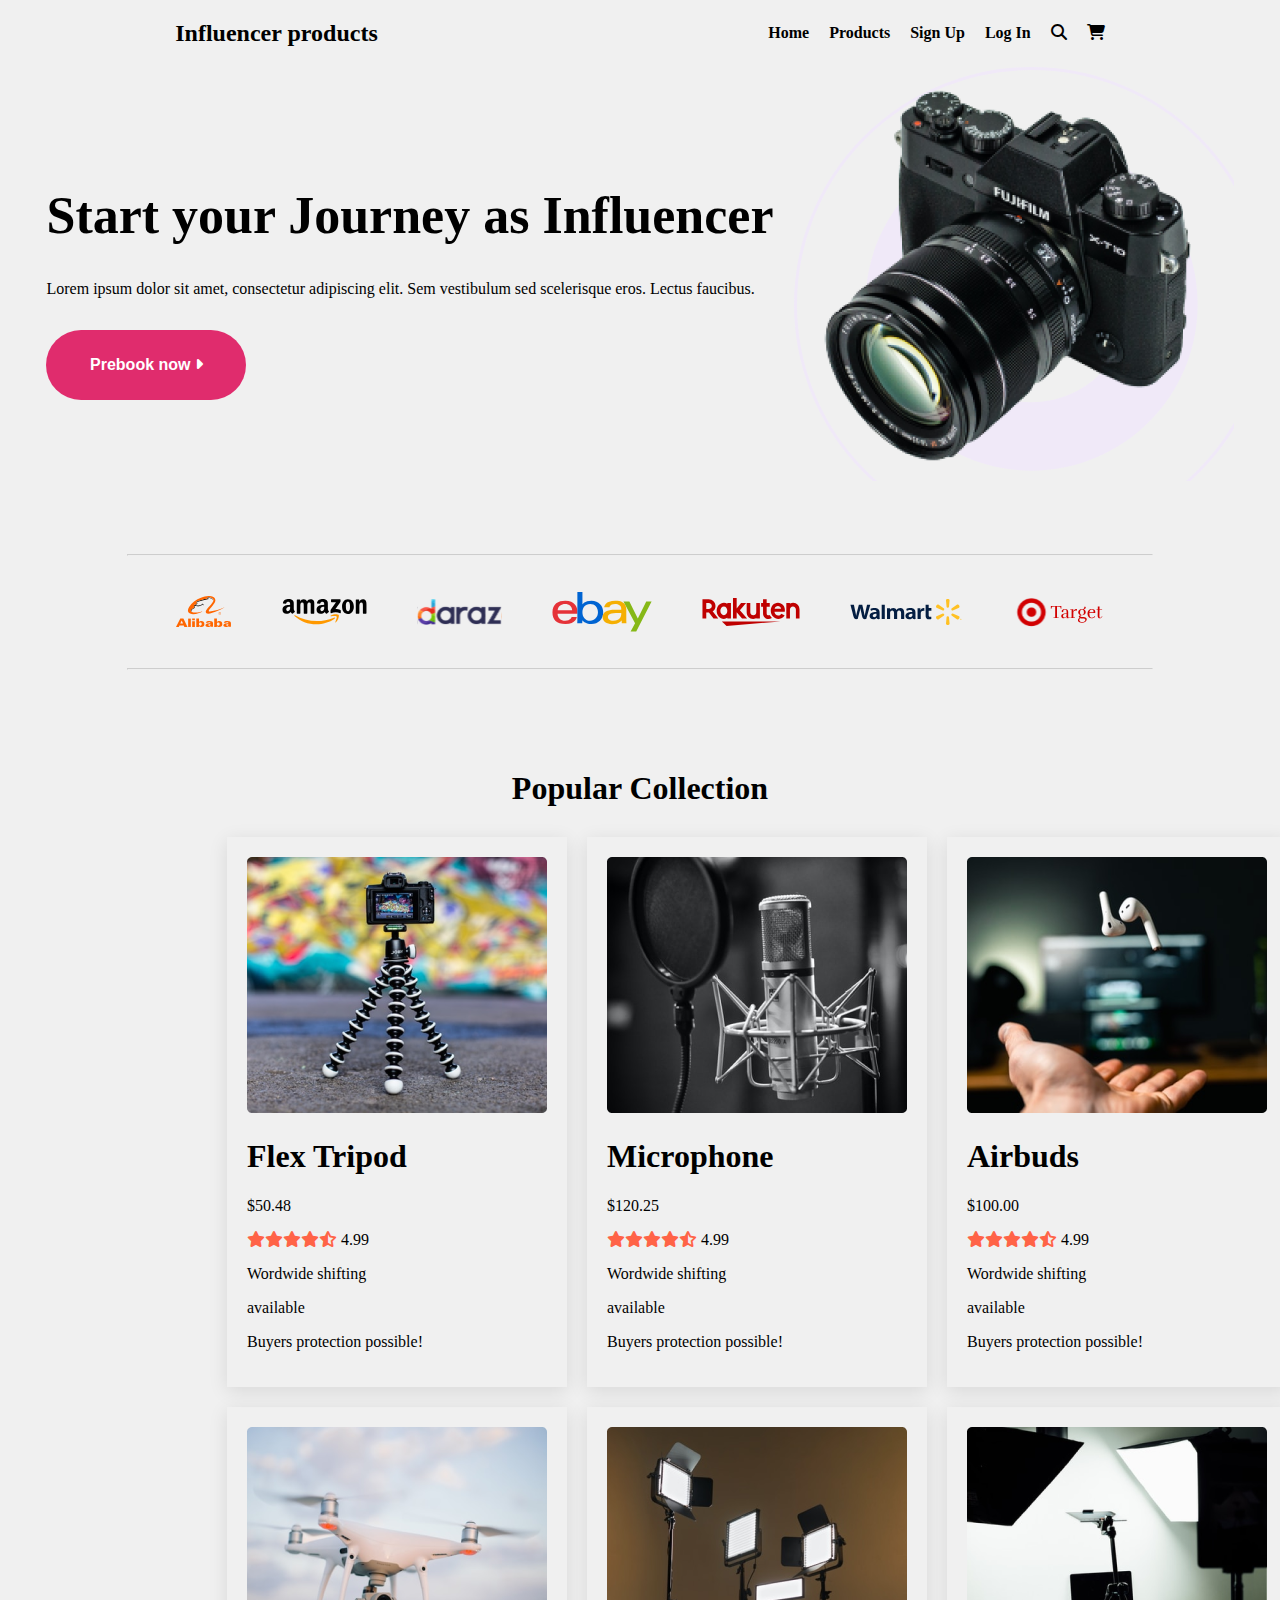
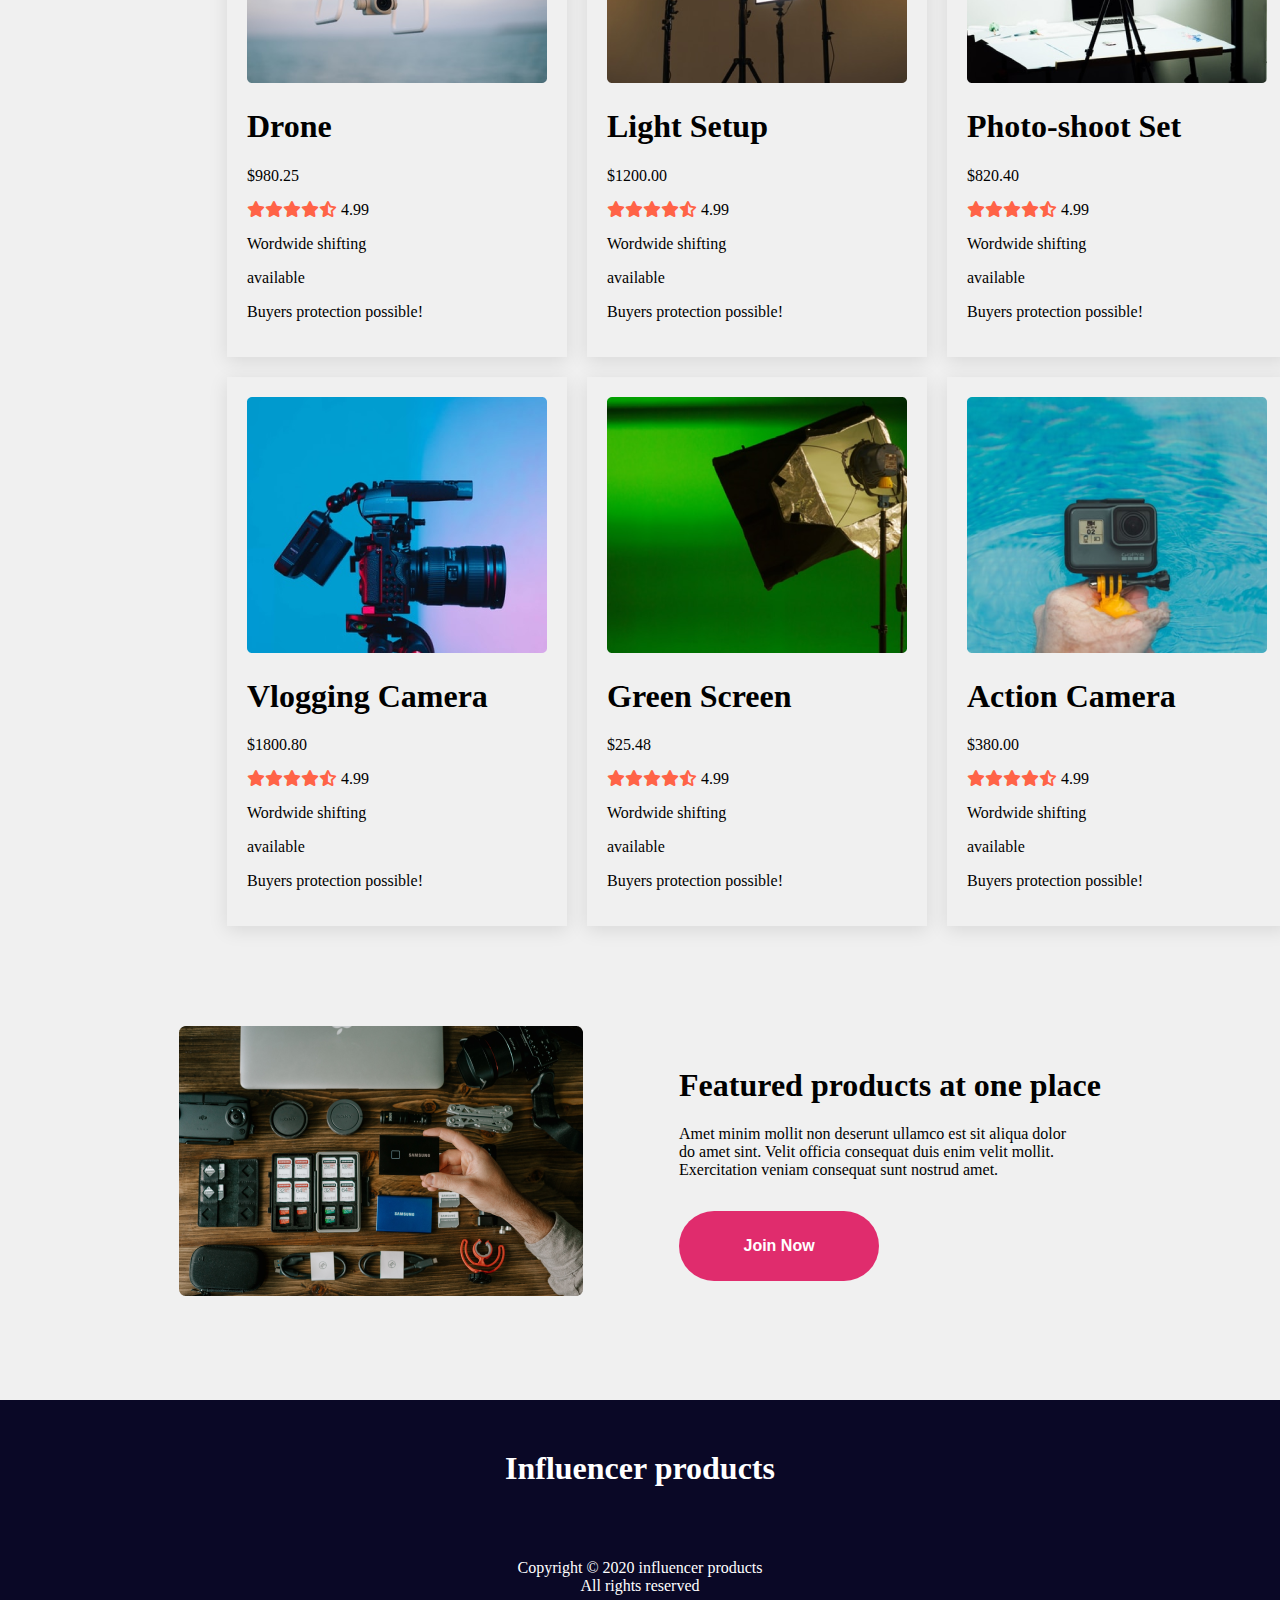
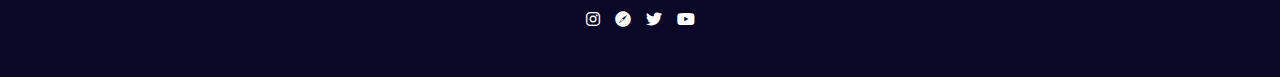
<file: index.html>
<!DOCTYPE html>
<html lang="en">
<head>
    <meta charset="UTF-8">
    <meta name="viewport" content="width=device-width, initial-scale=1.0">
    <title>Influencer</title>
    <link rel="stylesheet" href="https://cdnjs.cloudflare.com/ajax/libs/font-awesome/6.7.2/css/all.min.css">
    <link rel="stylesheet" href="style.css">
</head>
<body>
    <header>
        <section class="section">
            <div class="container">
                <h2 class="h2">Influencer products</h2>
            <nav class="nav">
                <ul class="list">
                    <li><a href="" class="anchor">Home</a></li>
                    <li><a href="" class="anchor">Products</a></li>
                    <li><a href="" class="anchor">Sign Up</a></li>
                    <li><a href="" class="anchor">Log In</a></li>
                    <li><a href="" class="anchor"><i class="fa-solid fa-magnifying-glass"></i></a></li>
                    <li><a href="" class="anchor"><i class="fa-solid fa-cart-shopping"></i></a></li>
                </ul>
            </nav>
            </div>
            <div class="header-main">
                <div class="div-start">
                    <h1 class="Start">Start your Journey as Influencer</h1>
                    <p class="text">Lorem ipsum dolor sit amet, consectetur adipiscing elit. Sem vestibulum sed scelerisque eros. Lectus faucibus.</p>
                    <button class="btn-primary">Prebook now <i class="fa-solid fa-caret-right"></i></button>
                </div>
                <div>
                    <img class="main-camera" src="./images/main-camera.png" alt="">
                </div>
                
            </div>
            <hr class="hr1">
            <div class="head-footer">
                <img src="./logos/Alibaba.svg" alt="">
                <img src="./logos/Amazon.svg" alt="">
                <img src="./logos/Daraz.pk Logo.svg" alt="">
                <img src="./logos/Ebay.svg" alt="">
                <img src="./logos/Rakuten.svg" alt="">
                <img src="./logos/Walmart.svg" alt="">
                <img src="./logos/Target.svg" alt="">
            </div>
            <hr class="hr2">
        </section>
    </header>
    <main>
        <section class="section">
            <h1 class="section-h1">
                Popular Collection
            </h1>
            <div class="container-main">
                <div class="image-gallery">
                    <img class="image-shadow" src="./images/tripod.png" alt="">
                    <h1>Flex Tripod</h1>
                    <p>$50.48</p>
                    <p><i class="fa-solid fa-star star-color"></i><i class="fa-solid fa-star star-color"></i><i class="fa-solid fa-star star-color"></i><i class="fa-solid fa-star star-color"></i><i class="fa-solid fa-star-half-stroke star-color"></i>&nbsp;4.99</p>
                    <p>Wordwide shifting</p>
                    <p>available</p>
                    <p>Buyers protection possible!</p>
                </div>
                <div class="image-gallery">
                    <img src="./images/mic.png" alt="">
                    <h1>Microphone</h1>
                    <p>$120.25</p>
                    <p><i class="fa-solid fa-star star-color"></i><i class="fa-solid fa-star star-color"></i><i class="fa-solid fa-star star-color"></i><i class="fa-solid fa-star star-color"></i><i class="fa-solid fa-star-half-stroke star-color"></i>&nbsp;4.99</p>
                    <p>Wordwide shifting</p>
                    <p>available</p>
                    <p>Buyers protection possible!</p>
                </div>
                <div class="image-gallery">
                    <img src="./images/airpod.png" alt="">
                    <h1>Airbuds</h1>
                    <p>$100.00</p>
                    <p><i class="fa-solid fa-star star-color"></i><i class="fa-solid fa-star star-color"></i><i class="fa-solid fa-star star-color"></i><i class="fa-solid fa-star star-color"></i><i class="fa-solid fa-star-half-stroke star-color"></i>&nbsp;4.99</p>
                    <p>Wordwide shifting</p>
                    <p>available</p>
                    <p>Buyers protection possible!</p>
                </div>
                <div class="image-gallery">
                    <img src="./images/drone.png" alt="">
                    <h1>Drone</h1>
                    <p>$980.25</p>
                    <p><i class="fa-solid fa-star star-color"></i><i class="fa-solid fa-star star-color"></i><i class="fa-solid fa-star star-color"></i><i class="fa-solid fa-star star-color"></i><i class="fa-solid fa-star-half-stroke star-color"></i>&nbsp;4.99</p>
                    <p>Wordwide shifting</p>
                    <p>available</p>
                    <p>Buyers protection possible!</p>
                </div>
                <div class="image-gallery">
                    <img src="./images/lights.png" alt="">
                    <h1>Light Setup</h1>
                    <p>$1200.00</p>
                    <p><i class="fa-solid fa-star star-color"></i><i class="fa-solid fa-star star-color"></i><i class="fa-solid fa-star star-color"></i><i class="fa-solid fa-star star-color"></i><i class="fa-solid fa-star-half-stroke star-color"></i>&nbsp;4.99</p>
                    <p>Wordwide shifting</p>
                    <p>available</p>
                    <p>Buyers protection possible!</p>
                </div>
                <div class="image-gallery">
                    <img src="./images/setup.png" alt="">
                    <h1>Photo-shoot Set</h1>
                    <p>$820.40</p>
                    <p><i class="fa-solid fa-star star-color"></i><i class="fa-solid fa-star star-color"></i><i class="fa-solid fa-star star-color"></i><i class="fa-solid fa-star star-color"></i><i class="fa-solid fa-star-half-stroke star-color"></i>&nbsp;4.99</p>
                    <p>Wordwide shifting</p>
                    <p>available</p>
                    <p>Buyers protection possible!</p>
                </div>
                <div class="image-gallery">
                    <img src="./images/camera.png" alt="">
                    <h1>Vlogging Camera</h1>
                    <p>$1800.80</p>
                    <p><i class="fa-solid fa-star star-color"></i><i class="fa-solid fa-star star-color"></i><i class="fa-solid fa-star star-color"></i><i class="fa-solid fa-star star-color"></i><i class="fa-solid fa-star-half-stroke star-color"></i>&nbsp;4.99</p>
                    <p>Wordwide shifting</p>
                    <p>available</p>
                    <p>Buyers protection possible!</p>
                </div>
                <div class="image-gallery">
                    <img src="./images/single-light.png" alt="">
                    <h1>Green Screen</h1>
                    <p>$25.48</p>
                    <p><i class="fa-solid fa-star star-color"></i><i class="fa-solid fa-star star-color"></i><i class="fa-solid fa-star star-color"></i><i class="fa-solid fa-star star-color"></i><i class="fa-solid fa-star-half-stroke star-color"></i>&nbsp;4.99</p>
                    <p>Wordwide shifting</p>
                    <p>available</p>
                    <p>Buyers protection possible!</p>
                </div>
                <div class="image-gallery">
                    <img src="./images/action.png" alt="">
                    <h1>Action Camera</h1>
                    <p>$380.00</p>
                    <p><i class="fa-solid fa-star star-color"></i><i class="fa-solid fa-star star-color"></i><i class="fa-solid fa-star star-color"></i><i class="fa-solid fa-star star-color"></i><i class="fa-solid fa-star-half-stroke star-color"></i>&nbsp;4.99</p>
                    <p>Wordwide shifting</p>
                    <p>available</p>
                    <p>Buyers protection possible!</p>
                </div>
            </div>
            <div class="footer-main">
                <div>
                    <img src="./images/gear.png" alt="">
                </div>
                <div class="center-text">
                    <h1>Featured products at one place</h1>
                    <p>Amet minim mollit non deserunt ullamco est sit aliqua dolor <br> do amet sint. Velit officia consequat duis enim velit mollit. <br> Exercitation veniam consequat sunt nostrud amet.</p>
                    <button class="btn-primary">Join Now</button>
                </div>
            </div>
        </section>
    </main>
    <footer>
        <div class="footer-last">
            <div class="text-foot">
                <h1 class="center-h1">Influencer products</h1>
            <p class="center-h1">Copyright &copy 2020 influencer products <br> All rights reserved</p>
            </div>
            <div class="footer-img">
                <i class="fa-brands fa-instagram"></i>
                <i class="fa-brands fa-safari"></i>
                <i class="fa-brands fa-twitter"></i>
                <i class="fa-brands fa-youtube"></i>
            </div>
        </div>
    </footer>
</body>
</html>
</file>
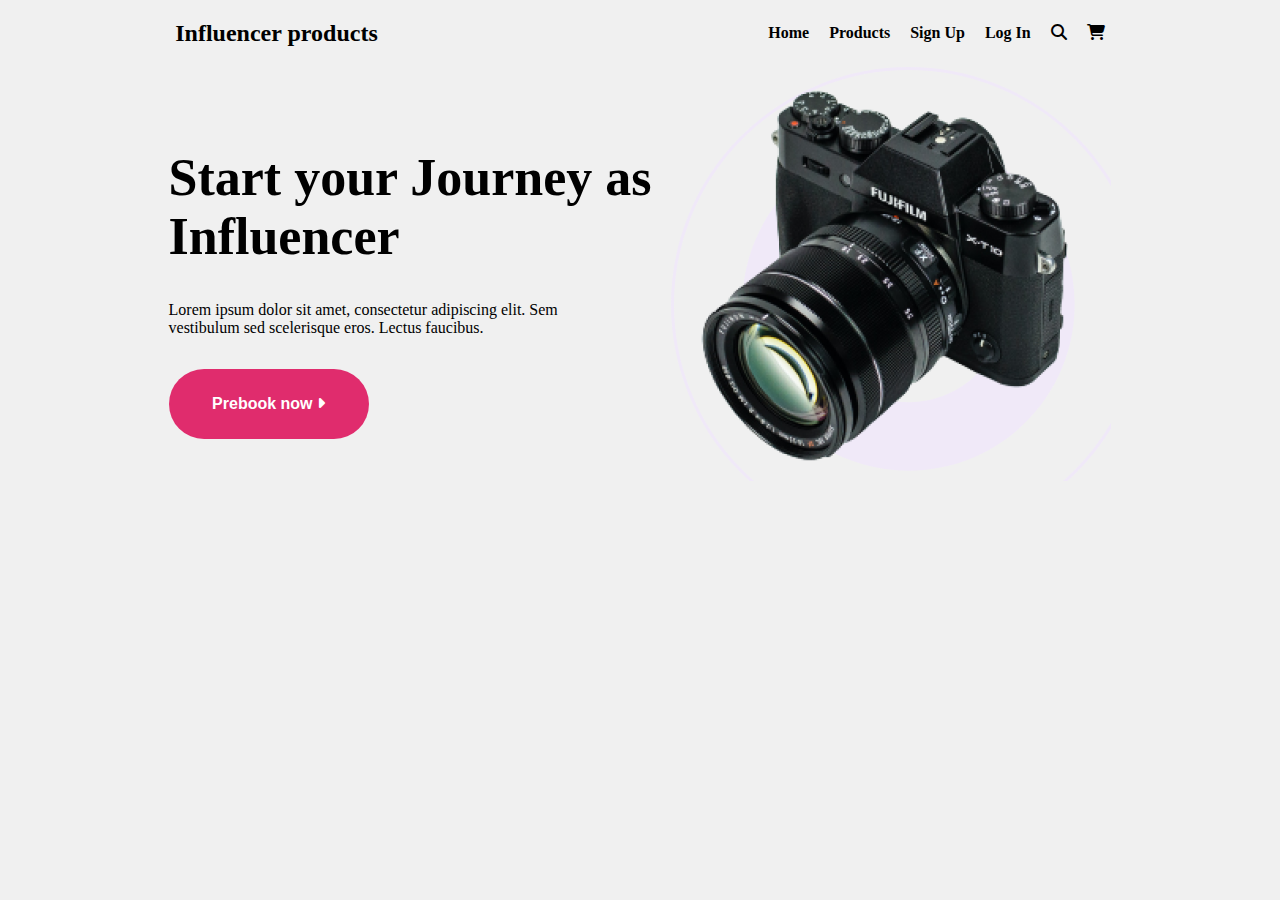
<file: influencer.html>
<!DOCTYPE html>
<html lang="en">
<head>
    <meta charset="UTF-8">
    <meta name="viewport" content="width=device-width, initial-scale=1.0">
    <title>Influencer</title>
    <link rel="stylesheet" href="https://cdnjs.cloudflare.com/ajax/libs/font-awesome/6.7.2/css/all.min.css">
    <link rel="stylesheet" href="style.css">
</head>
<body>
    <header>
        <section class="section">
            <div class="container">
                <h2 class="h2">Influencer products</h2>
            <nav class="nav">
                <ul class="list">
                    <li><a href="" class="anchor">Home</a></li>
                    <li><a href="" class="anchor">Products</a></li>
                    <li><a href="" class="anchor">Sign Up</a></li>
                    <li><a href="" class="anchor">Log In</a></li>
                    <li><a href="" class="anchor"><i class="fa-solid fa-magnifying-glass"></i></a></li>
                    <li><a href="" class="anchor"><i class="fa-solid fa-cart-shopping"></i></a></li>
                </ul>
            </nav>
            </div>
            <div class="header-main">
                <div>
                    <h1 class="Start">Start your Journey as <br>
                    Influencer</h1>
                    <p class="text">Lorem ipsum dolor sit amet, consectetur adipiscing elit. Sem <br> vestibulum sed scelerisque eros. Lectus faucibus.</p>
                    <button class="btn-primary">Prebook now <i class="fa-solid fa-caret-right"></i></button>
                </div>
                <div>
                    <img class="main-camera" src="./images/main-camera.png" alt="">
                </div>
            </div>
        </section>
    </header>
    <main>

    </main>
    <footer>

    </footer>
</body>
</html>
</file>
<file: style.css>
.container{
    display: flex;
    justify-content: space-around;
    align-items: center;

}
.h2{
    font-weight: bold;
    font-size: 24px;
}
@media screen and (max-width:576px) {
    .container{
        display: flex;
        justify-content: space-around;
        align-items: center;
        flex-direction: column;
    }
    .list{
        visibility: hidden;
    }
}
.list{
    display: flex;
    list-style: none;
    text-decoration: none;
    gap: 20px;
}
.anchor{
    text-decoration:none ;
    color: black;
    font-weight: 600;
    font-size: 16px;
}
.header-main{
    display: flex;
    justify-content: center;
    align-items: center;
    width: 100%;
    gap: 20px;
}
@media screen and (max-width:576px) {
    .header-main{
        flex-direction: column-reverse;
    }
    .Start {
        font-weight: bold;
        font-size: 32px;   
        text-align: center;
    }
    .text{
        text-align: center;
        margin-top: 15px;
    }
    .main-camera{
        width: 240px;
        height: 214px;
        background-image: url(./images/Circle\ design.svg);
    }
    .div-start{
        display: flex;
        justify-content: center;
        align-items: center;
        flex-direction: column;
    }
}
.Start{
    font-weight: bold;
    font-size: 52px;   
}
.main-camera{
    width: 440px;
    height: 414px;
    background-image: url(./images/Circle\ design.svg);
}
.btn-primary{
    border-radius: 41px;
    background-color: #E02C6D;
    color: #ffffff;
    font-weight: bold;
    font-size: 16px;
    height: 70px;
    width: 200px;
    padding-left: 24px;
    padding-right: 24px;
    border: none;
    margin-top: 16px;
}
.hr1{
    margin-top: 69px;
    background-color: black;
    width: 80%;
    opacity: 0.4;
}
.head-footer{
    display: flex;
    justify-content: center;
    align-items: center;
    gap: 50px;
    margin-top: 36px;
}
.hr2{
    margin-top: 36px;
    width: 80%;
    opacity: 0.4;
}
@media screen and (max-width:576px) {
    .hr1{
        margin-top: 69px;
        background-color: black;
        width: 80%;
        opacity: 0.4;
    }
    .head-footer{
        display: flex;
        flex-wrap: wrap;
        justify-content: center;
        align-items: center;
        gap: 50px;
        margin-top: 36px;
    }
    .hr2{
        margin-top: 36px;
        width: 80%;
        opacity: 0.4;
    }
}
/* color */
.star-color{
    color: tomato;
}

.section-h1{
    margin-top: 100px;
    text-align: center;
}
.container-main{
    display: grid;
    grid-template-columns: repeat(3, 1fr);
    /* place-items: center; */
    margin: 30px 227px 0;
    gap: 20px;
}
.image-gallery{
    box-shadow:  0 4px 18px rgba(0, 0, 0, 0.1);
    padding: 20px; 
}

@media screen and (max-width:576px) {
    .container-main{
        display: flex;
        justify-content: center;
        align-items: center;
        flex-direction: column;
        row-gap: 30px;
    } 
}
.footer-main{
    display: flex;
    justify-content: center;
    align-items: center;
    place-items: center;
    gap: 96px;
    /* margin: 100px 227px 0; */
    margin-top: 100px;
}
@media screen and (max-width:576px) {
    .footer-main{
        display: flex;
        justify-content:center;
        align-items: center;
        flex-direction: column-reverse;

    }
    .center-text{
        text-align: center;
        
    }
}
.footer-last{
    background-color: #0A0826;
    background-size: auto;
    margin-top: 100px;
    padding-bottom: 50px;   
}
.center-h1{
    color: #ffffff;
    text-align: center;
    padding-top: 50px;
}
.footer-img{
    color: #ffffff;
    display: flex;
    justify-content: center;
    align-items: center;
    gap: 15px;

}
body {
    background-color: #f0f0f0; /* Set your desired background color */
    margin: 0;
    padding: 0;
    min-height: 100vh; /* Ensures the background color covers the full viewport height */
}
</file>
